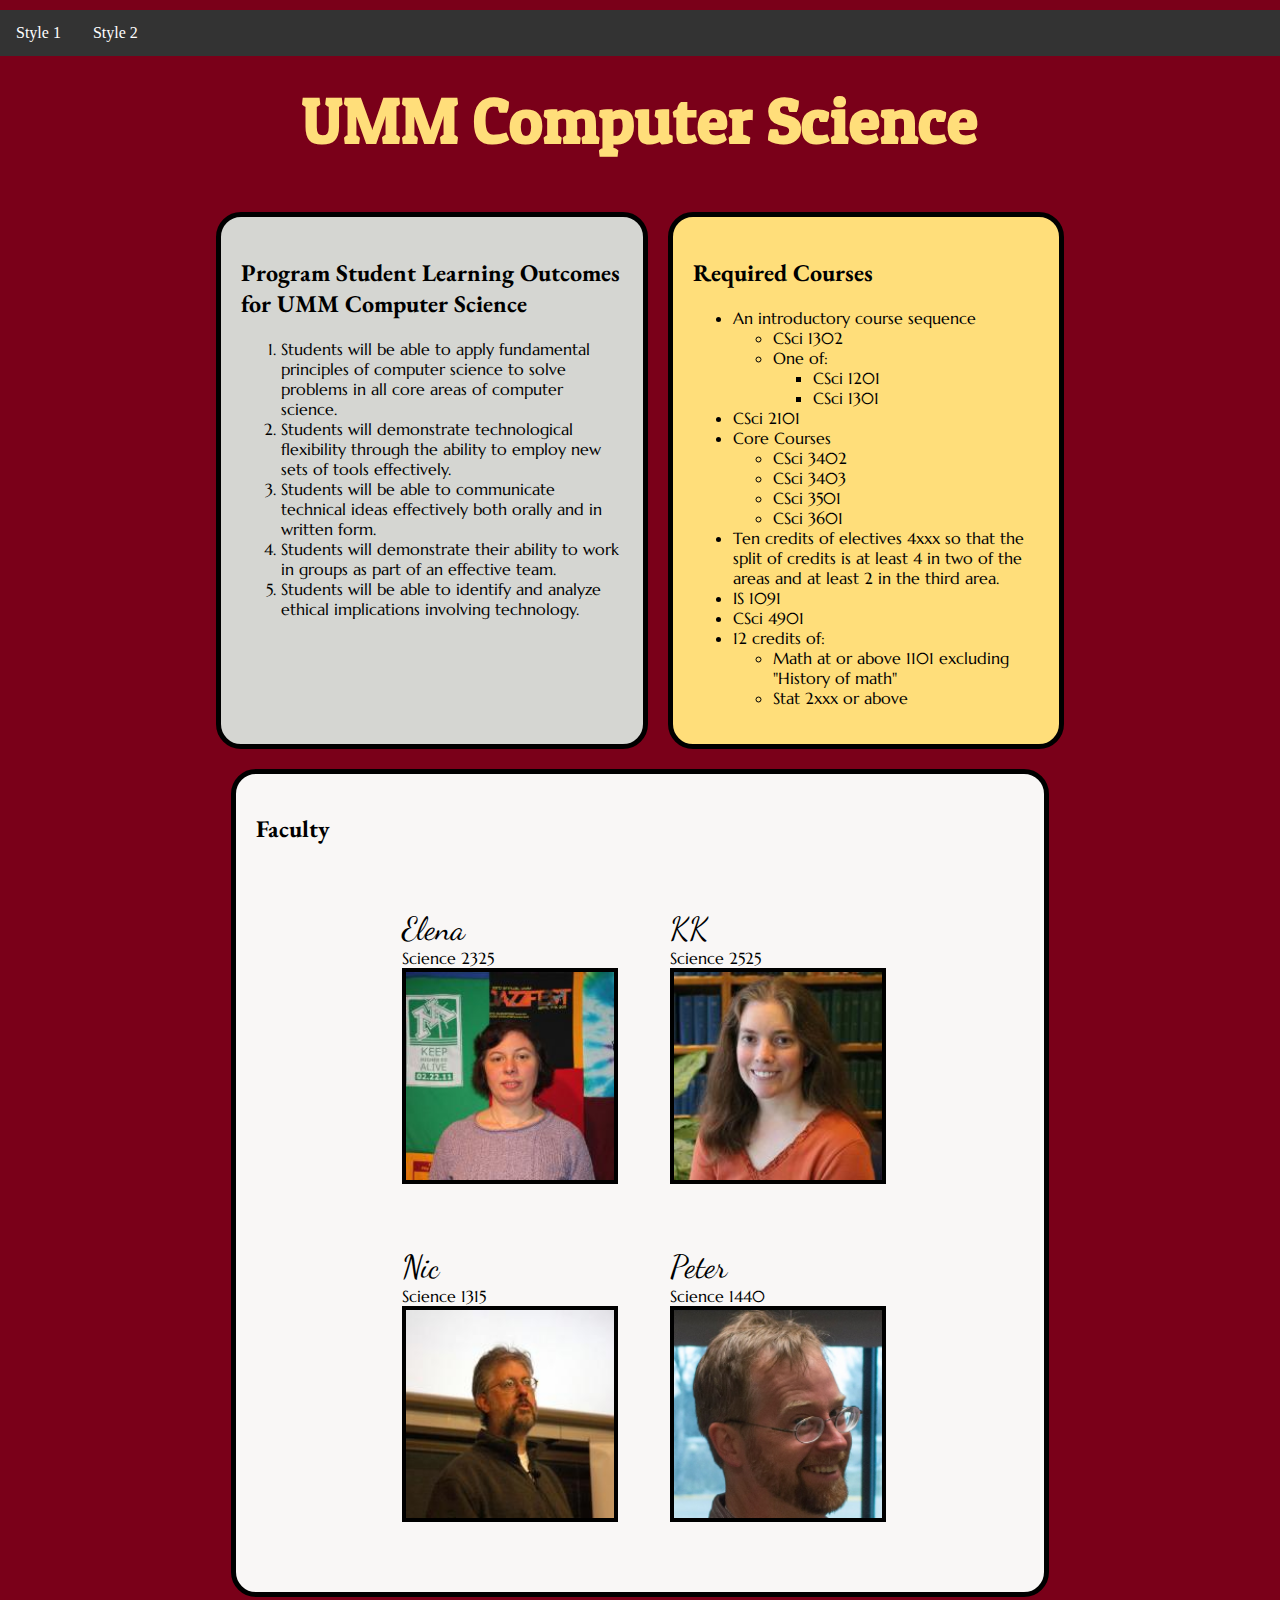
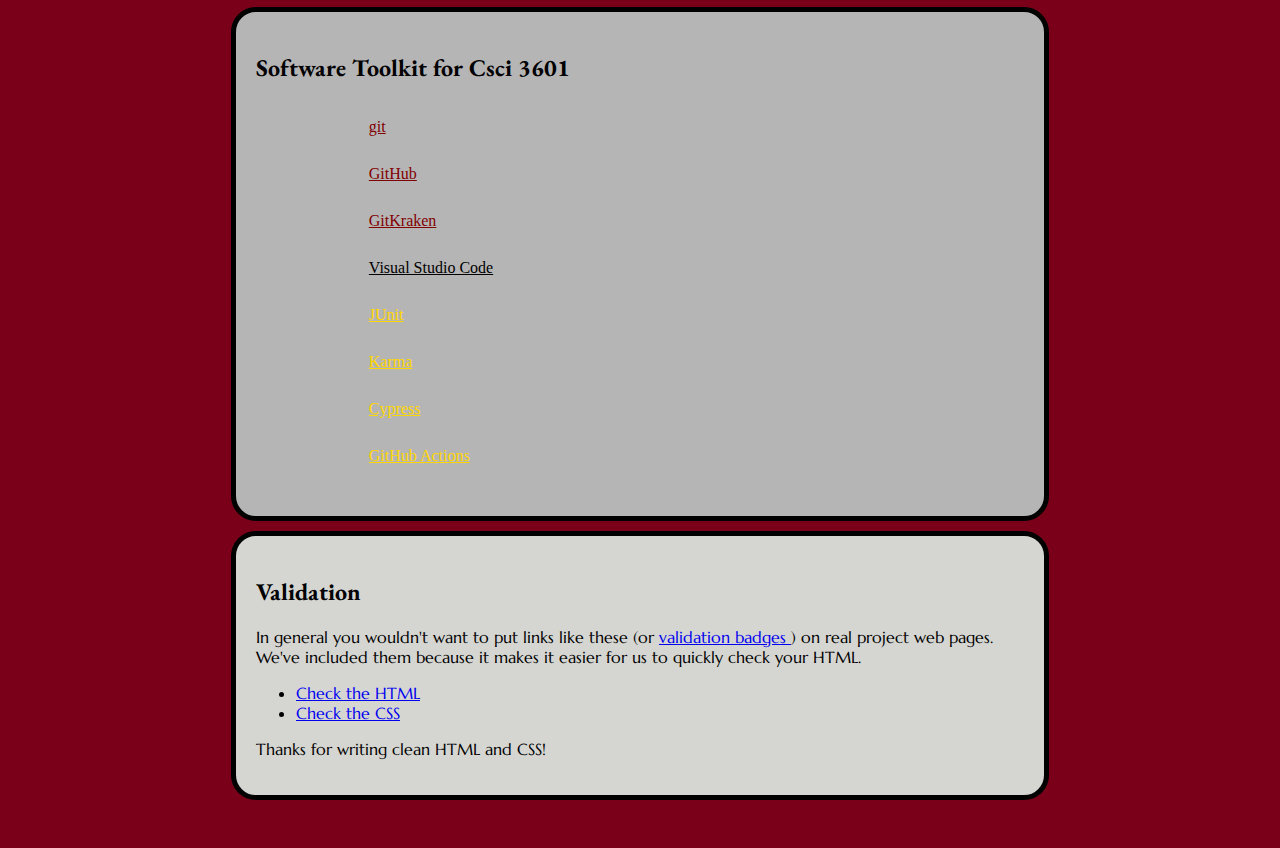
<file: index.html>
<!DOCTYPE html>
<html lang="en">

<head>
  <meta charset="utf-8">
  <meta name="viewport" content="width=device-width, initial-scale=1.0">
  <title>UMM Computer Science</title>
  <link rel="stylesheet" type="text/css" href="./css/style1.css">

  <!-- Add some Google Fonts. -->
  <!-- Adding fonts like this increases load time, so you don't want to include fonts -->
  <!-- you're not actually using. -->
  <link href="https://fonts.googleapis.com/css?family=EB+Garamond:600%7CPatua+One%7CMarcellus%7CDancing+Script&display=swap"
    rel="stylesheet">

  <script>
    /* html and javascript code for switching style on the fly comes from:
    https://stackoverflow.com/questions/19844545/replacing-css-file-on-the-fly-and-apply-the-new-style-to-the-page */
    function changeCSS(cssFile, cssLinkIndex) {
      var oldlink = document.getElementsByTagName("link").item(cssLinkIndex);

      var newlink = document.createElement("link");
      newlink.setAttribute("rel", "stylesheet");
      newlink.setAttribute("type", "text/css");
      newlink.setAttribute("href", "./css/" + cssFile);

      document.getElementsByTagName("head").item(0).replaceChild(newlink, oldlink);
    }

    function checkHash() {
      switch (location.hash) {
        case "#style2":
          changeCSS("style2.css", 0);
          break;
        default:
          changeCSS("style1.css", 0);
      }
    }

    checkHash();
    window.addEventListener('hashchange', checkHash);
  </script>
</head>

<body>
  <div class="wrapper">
    <main>
      <div class="wrapper-inner">
        <h1 id="main-title">UMM Computer Science</h1>
        <div class="pslo-courses-container">
          <div class="section" id="pslo">
            <h2>Program Student Learning Outcomes for UMM Computer Science</h2>
            <ol>
              <li>Students will be able to apply fundamental principles of computer science to solve problems in
                all core areas of computer science.
              </li>
              <li>Students will demonstrate technological flexibility through the ability to employ new sets of
                tools effectively.
              </li>
              <li>Students will be able to communicate technical ideas effectively both orally and in written
                form.
              </li>
              <li>Students will demonstrate their ability to work in groups as part of an effective team.</li>
              <li>Students will be able to identify and analyze ethical implications involving technology.</li>
            </ol>
          </div>
          <div class="section" id="courses">
            <h2>Required Courses</h2>
            <ul>
              <li class="major-element level-1xxx" id="introductory-sequence">An introductory course sequence
                <ul>
                  <li><span class="discipline csci">CSci</span> <span class="course-number">1302</span></li>
                  <li>One of:
                    <ul>
                      <li><span class="discipline csci">CSci</span> <span class="course-number">1201</span></li>
                      <li><span class="discipline csci">CSci</span> <span class="course-number">1301</span></li>
                    </ul>
                  </li>
                </ul>
              </li>
              <li class="major-element level-2xxx" id="data-structures">
                <span class="discipline csci">CSci</span> <span class="course-number">2101</span>
              </li>
              <li class="major-element level-3xxx" id="core-courses">Core Courses
                <ul>
                  <li><span class="discipline csci">CSci</span> <span class="course-number">3402</span></li>
                  <li><span class="discipline csci">CSci</span> <span class="course-number">3403</span></li>
                  <li><span class="discipline csci">CSci</span> <span class="course-number">3501</span></li>
                  <li><span class="discipline csci">CSci</span> <span class="course-number">3601</span></li>
                </ul>
              </li>
              <li class="major-element level-4xxx" id="electives">Ten credits of electives 4xxx so that the split of
                credits
                is at least 4 in two of the areas and at least 2 in the third area.
              </li>
              <li class="major-element level-1xxx" id="ethical-and-social-implications">
                <span class="discipline is">IS</span> <span class="course-number">1091</span>
              </li>
              <li class="major-element level-4xxx" id="senior-seminar">
                <span class="discipline csci">CSci</span> <span class="course-number">4901</span>
              </li>
              <li class="major-element" id="math-and-stats">12 credits of:
                <ul>
                  <li><span class="discipline math">Math</span> at or above <span class="course-number">1101</span>
                    excluding
                    "History of math"
                  </li>
                  <li><span class="discipline stat">Stat</span> 2xxx or above</li>
                </ul>
              </li>
            </ul>
          </div>
        </div>
        <div class="section" id="faculty">
          <h2>Faculty</h2>
          <ul id="faculty-list">
            <li id="Elena">
              <div class="name">Elena</div>
              <div class="office">Science 2325</div>
              <img class="pic" src="./assets/images/Elena.jpg" alt="Elena" />
            </li>
            <li id="KK">
              <div class="name">KK</div>
              <div class="office">Science 2525</div>
              <img class="pic" src="./assets/images/KK.jpg" alt="KK" />
            </li>
            <li id="Nic">
              <div class="name">Nic</div>
              <div class="office">Science 1315</div>
              <img class="pic" src="./assets/images/Nic.jpg" alt="Nic" />
            </li>
            <li id="Peter">
              <div class="name">Peter</div>
              <div class="office">Science 1440</div>
              <img class="pic" src="./assets/images/Peter.jpg" alt="Peter" />
            </li>
          </ul>
        </div>

        <!-- Authors: Daniel, Conner
      Adds a content section containing a list of software we will be using for Csci 3601
    -->
        <div class="section" id="toolkit">
          <h2>Software Toolkit for Csci 3601</h2>
          <ul>
            <li class="local version-control">
              <a href="https://git-scm.com/">git</a>
            </li>
            <li class="cloud version-control">
              <a href="https://github.com/">GitHub</a>
            </li>
            <li class="local version-control">
              <a href="https://www.gitkraken.com/git-client">GitKraken</a>
            </li>
            <li class="local ide" id="vscode">
              <a href="https://code.visualstudio.com/">Visual Studio Code</a>
            </li>
            <li class="local testing">
              <a href="https://junit.org/">JUnit</a>
            </li>
            <li class="local testing">
              <a href="https://karma-runner.github.io/latest/index.html">Karma</a>
            </li>
            <li class="local testing">
              <a href="https://www.cypress.io/">Cypress</a>
            </li>
            <li class="cloud testing">
              <a href="https://github.com/features/actions">GitHub Actions</a>
            </li>
          </ul>
        </div>

        <div class="card" id="validation">
          <div class="card-body">
            <h2 class="card-title">Validation</h2>
            <p class="card-text">
              In general you wouldn't want to put links like these (or
              <a
                href="https://stackoverflow.com/questions/36383923/how-to-get-the-badge-when-validating-html-in-the-w3c-validator">
                validation badges
              </a>) on real project web pages. We've included them because it makes it easier for us to
              quickly check your HTML.
            </p>
            <ul class="card-text">
              <li><a href="https://validator.w3.org">Check the HTML</a></li>
              <li><a href="http://jigsaw.w3.org/css-validator/">Check the CSS</a></li>
            </ul>
            <p class="card-text">
              Thanks for writing clean HTML and CSS!
            </p>
          </div>
        </div>
      </div>
    </main>

  <!-- html and javascript code for switching style on the fly comes from:
  https://stackoverflow.com/questions/19844545/replacing-css-file-on-the-fly-and-apply-the-new-style-to-the-page -->
    <div id="style-selector">
      <ul>
        <li><a href="#">Style 1</a></li>
        <li><a href="#style2">Style 2</a></li>
      </ul>
    </div>
  </div>
</body>

</html>
</file>
<file: css/style1.css>
/*
 * hint:
 * use # in front of the name of an id from your html page
 * use . in front of the name of a class of things from your html page
 * use , to separate a list of things that have some shared css rule
 */

 body {
  padding: 30px;
  background-color: #7a0019;
  display: flex; /* this is the flexbox model. It adds responsive design to its items */
  flex-direction: column; /* this says how the flex items will align (e.g. 'row') */
  align-items: center; /* These next two properties center the flex items */
  justify-content: center;
}

/*
 * Use of media query to change the flex-direction of the #pslo and #courses
 * elements when the width of the screen exceeds 925px to put
 * them side-by-side.
 */
@media screen and (min-width: 925px) {
  .pslo-courses-container {
    display: flex;
    flex-direction: row;
    max-width: 53em;
    margin: 10px auto;
  }
}

#main-title {
  color: #ffde7a;
  font-family: "Patua One", monospace;
  text-align: center;
  font-size: 4rem;
}

h2 {
  font-family: "EB Garamond", serif;
}

.section, #validation {
  border-radius: 25px;
  padding: 20px;
  border: 5px solid;
  margin: 10px auto;
  max-width: 48em;
}

#courses {
  background-color: #ffde7a;
  font-family: "Marcellus", serif;
  padding: 20px;
  margin-left: 10px;
}

#pslo {
  background-color: #d5d6d2;
  font-family: "Marcellus", serif;
  padding: 20px;
  margin-right: 10px;
}

#faculty {
  background-color: #f9f7f6;
  display: flex;
  flex-direction: column;
  justify-content: center;
  align-content: center;
}

#faculty > ul > li {
  display: inline-block;
  font-family: sans-serif;
  padding: 30px;
}

#faculty-list {
  padding-left: 0;
  display: flex;
  flex-direction: row;
  flex-wrap: wrap; /* This tell's the flex items to wrap if there
                      isn't enough space for all of the items. Without this the
                      faculty images will be in a row and only resize well unitl around
                      550px width of screen. */
  justify-content: center;
  align-content: center;
}

.name {
  font-family: "Dancing Script", cursive;
  font-size: 2rem;
}

.office {
  font-family: "Marcellus", serif;
}

img.pic {
  width: 100%;
  border: 4px solid #000000;
}

#style-selector {
  position: fixed;
  background-color: #7a0019;
  left: 0;
  right: 0;
  top: 0;
  height: 46px;
  padding-top: 10px;
}

#style-selector ul {
  list-style-type: none;
  margin: 0;
  padding: 0;
  overflow: hidden;
  background-color: #333;
}

#style-selector li {
  float: left; /*explore what happens if this is 'right' instead*/
}

#style-selector li a {
  display: block;
  color: white;
  text-align: center;
  padding: 14px 16px; /*this adds some spacing around the items in our "nav bar" */
  text-decoration: none;
}

/* Change the link background color to #000 (black) on hover */
#style-selector li a:hover {
  background-color: #000;
}

#validation {
  font-family: "Marcellus", serif;
  background-color: #d5d6d2;
  padding: 20px;
}

#toolkit{
  background-color: #f9f7f6;
}

.version-control a{
  color: maroon;
}

.ide a{
  color: black;
}

.testing a{
  color: gold;
}

ul > .cloud {
  margin: 0;
	padding: 2% 10%;
	list-style: none;
	background-image: url("https://customcodefactory.com/wp-content/uploads/2019/11/cloud-png-icon-0.png");
	background-repeat: no-repeat;
	background-position: left center;
	background-size: 20px;
}

ul > .local {
  margin: 0;
	padding: 2% 10%;
	list-style: none;
	background-image: url("https://pluspng.com/img-png/folder-png-folder-icon-1600.png");
	background-repeat: no-repeat;
	background-position: left center;
	background-size: 20px;
}

#toolkit{
  background-color: rgb(182, 181, 181);
}

.version-control a{
  color: maroon;
}

.ide a{
  color: black;
}

.testing a{
  color: gold;
}

ul > .cloud {
  margin: 0;
	padding: 2% 10%;
	list-style: none;
	background-image: url("https://customcodefactory.com/wp-content/uploads/2019/11/cloud-png-icon-0.png");
	background-repeat: no-repeat;
	background-position: left center;
	background-size: 20px;
}

ul > .local {
  margin: 0;
	padding: 2% 10%;
	list-style: none;
	background-image: url("https://pluspng.com/img-png/folder-png-folder-icon-1600.png");
	background-repeat: no-repeat;
	background-position: left center;
	background-size: 20px;
}
</file>
